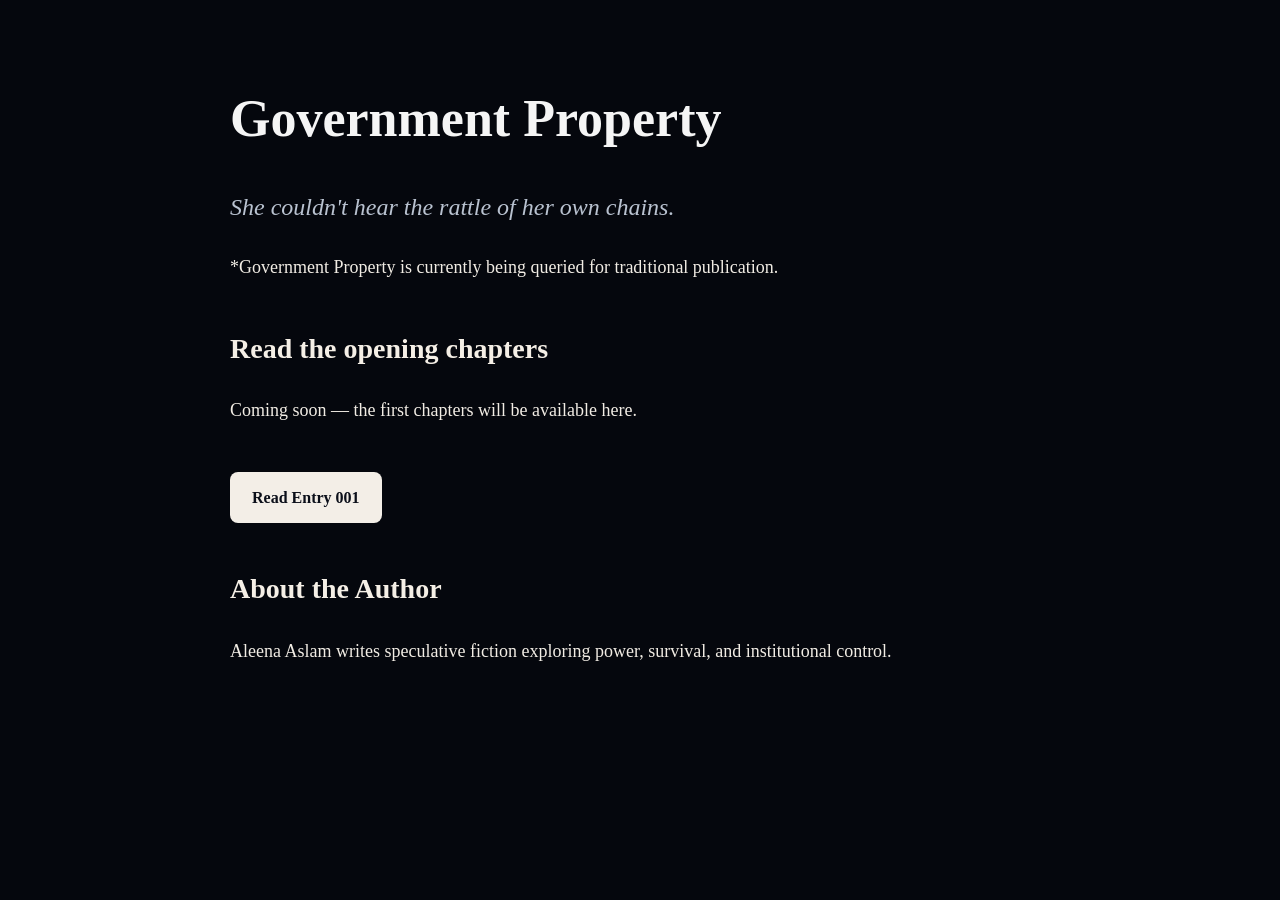
<file: index.html>
<!DOCTYPE html>
<html>

<head>
<title>Government Property</title>
<link rel="stylesheet" href="style.css">
</head>

<body>
<h1>Government Property</h1>
<h3 class="tagline">She couldn't hear the rattle of her own chains.</h3>

<p>
*Government Property is currently being queried for traditional publication.
</p>

<h2>Read the opening chapters</h2>
<p>
Coming soon — the first chapters will be available here.
</p>
<a href="chapter1.html" class="button">Read Entry 001</a>



<h2>About the Author</h2>

<p>
Aleena Aslam writes speculative fiction exploring power, survival, and institutional control.
</p>

</body>

</html>
</file>
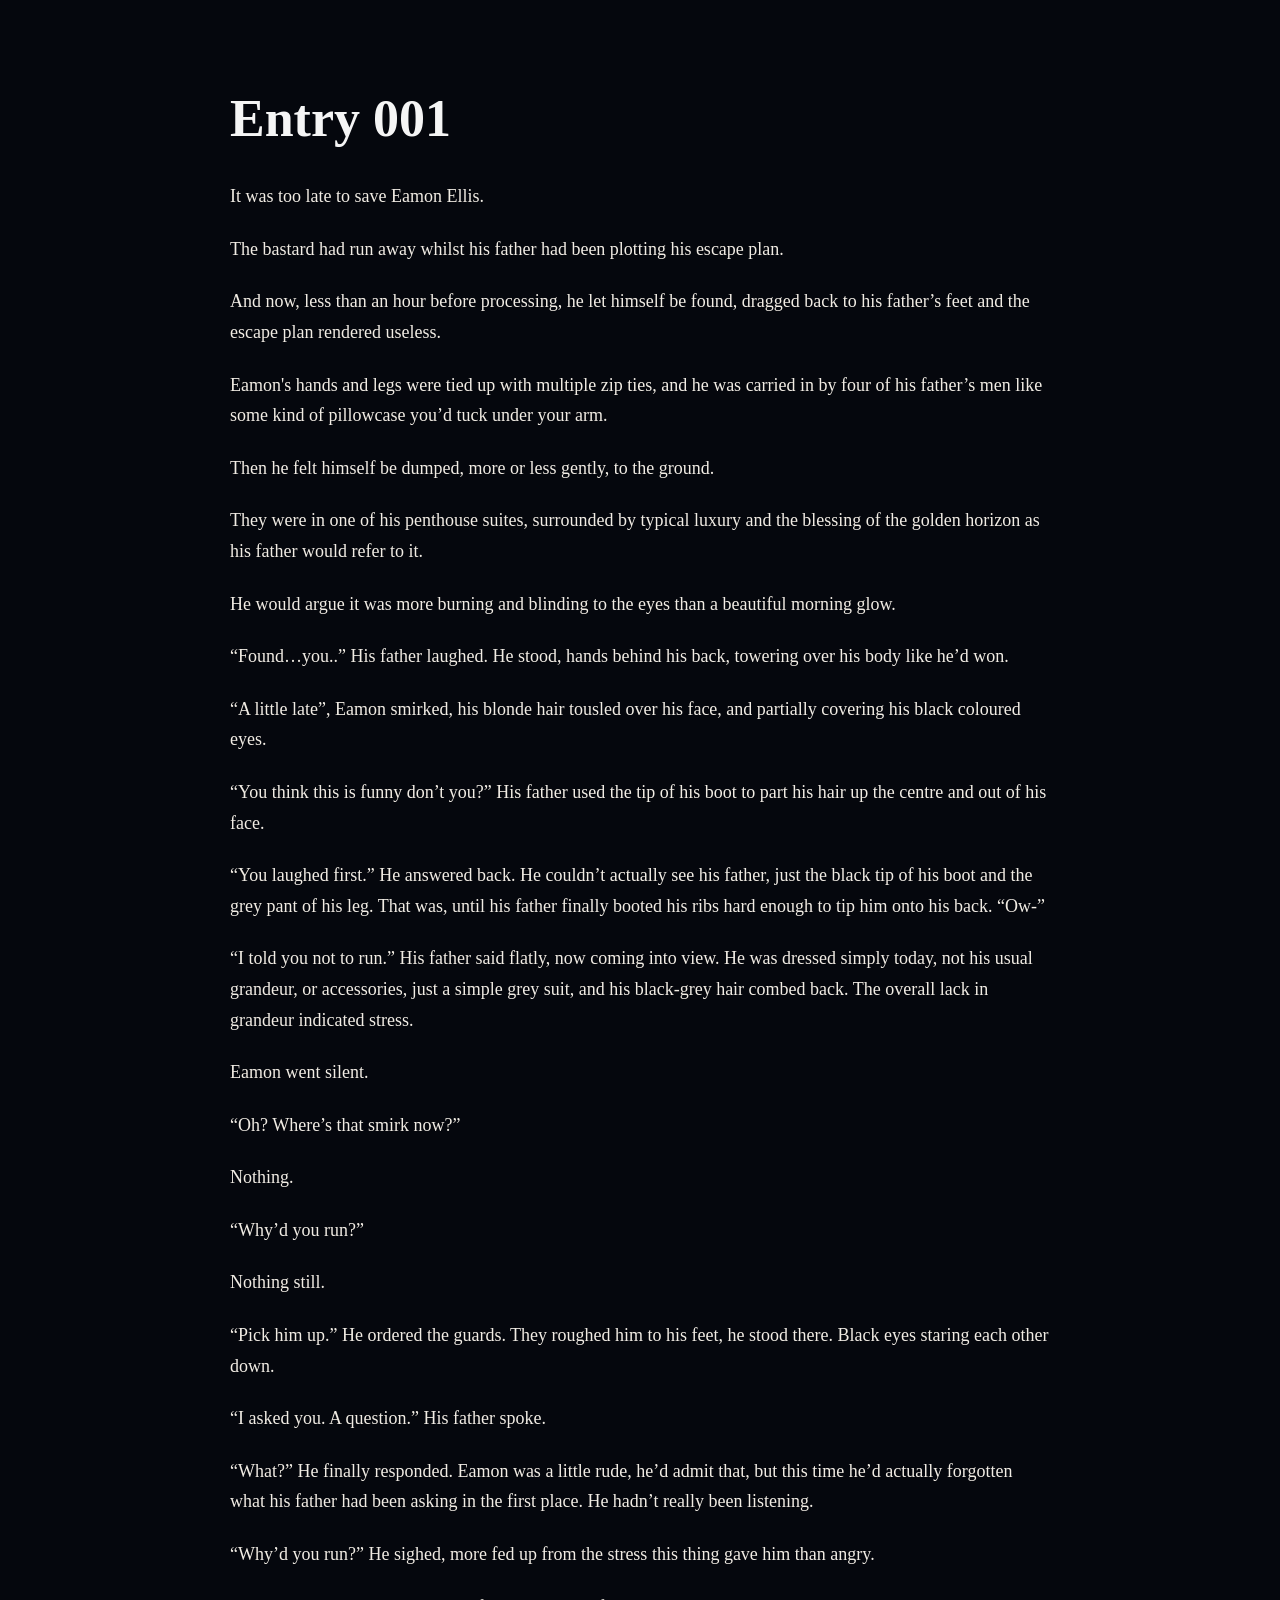
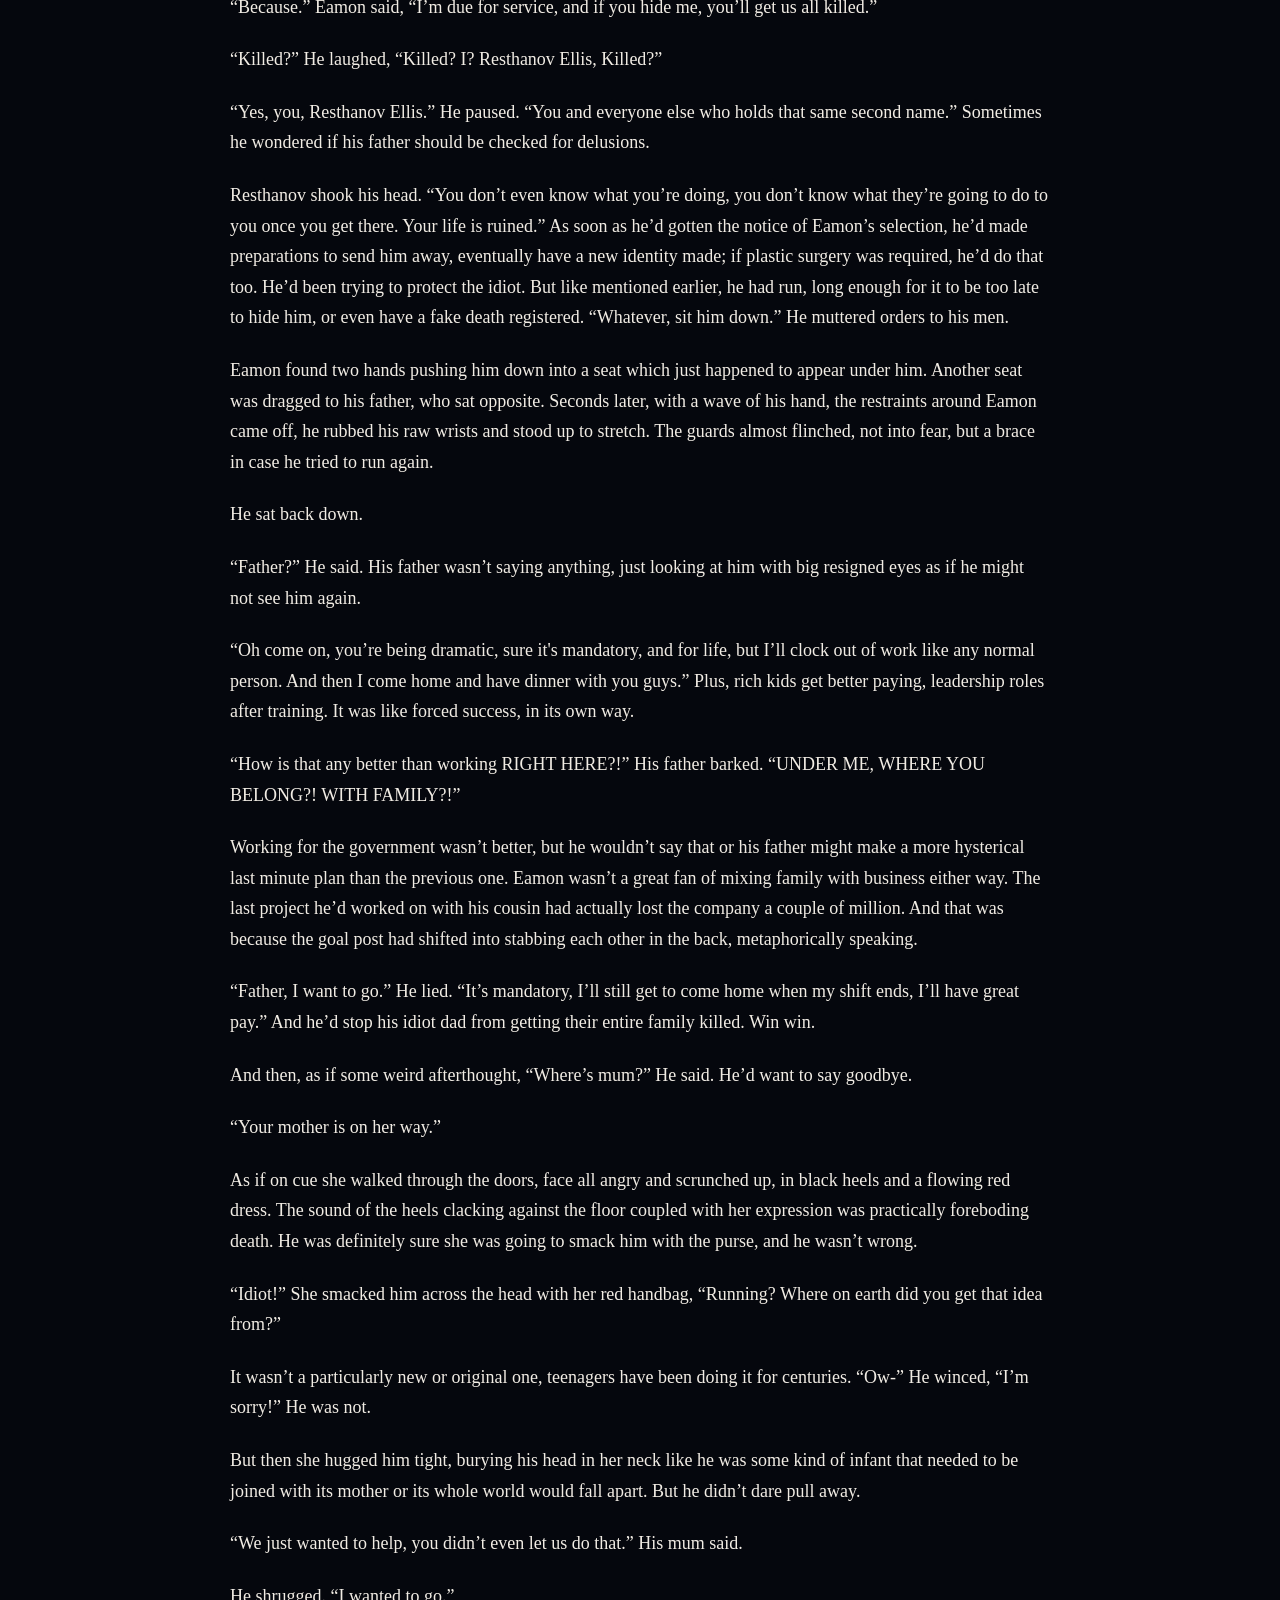
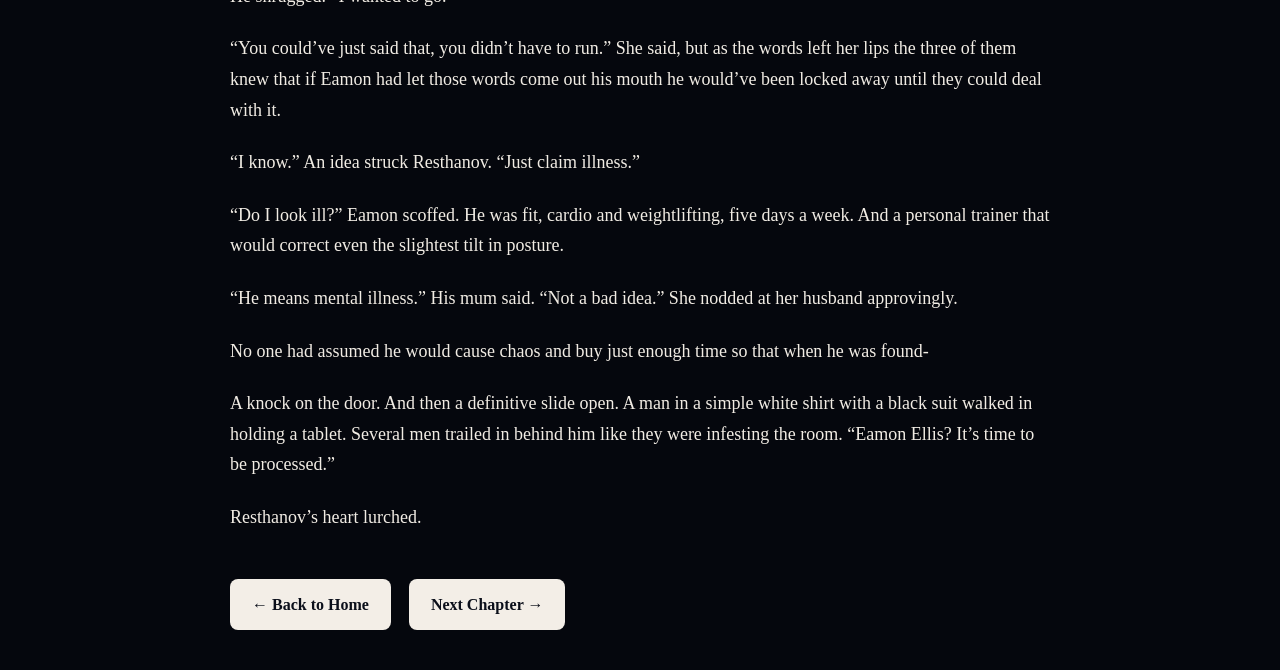
<file: chapter1.html>
<!DOCTYPE html>
<html>

<head>
<title>Entry 001</title>
<link rel="stylesheet" href="style.css">
</head>

<body>
<h1>Entry 001</h1>

<p>It was too late to save Eamon Ellis.</p>

<p>The bastard had run away whilst his father had been plotting his escape plan.</p>

<p>And now, less than an hour before processing, he let himself be found, dragged back to his father’s feet and the escape plan rendered useless.</p>

<p>Eamon's hands and legs were tied up with multiple zip ties, and he was carried in by four of his father’s men like some kind of pillowcase you’d tuck under your arm.</p>

<p>Then he felt himself be dumped, more or less gently, to the ground.</p>

<p>They were in one of his penthouse suites, surrounded by typical luxury and the blessing of the golden horizon as his father would refer to it.</p>

<p>He would argue it was more burning and blinding to the eyes than a beautiful morning glow.</p>

<p>“Found…you..” His father laughed. He stood, hands behind his back, towering over his body like he’d won.</p>

<p>“A little late”, Eamon smirked, his blonde hair tousled over his face, and partially covering his black coloured eyes.</p>

<p>“You think this is funny don’t you?” His father used the tip of his boot to part his hair up the centre and out of his face.</p>

<p>“You laughed first.” He answered back. He couldn’t actually see his father, just the black tip of his boot and the grey pant of his leg. That was, until his father finally booted his ribs hard enough to tip him onto his back. “Ow-”</p>

<p>“I told you not to run.” His father said flatly, now coming into view. He was dressed simply today, not his usual grandeur, or accessories, just a simple grey suit, and his black-grey hair combed back. The overall lack in grandeur indicated stress.</p>

<p>Eamon went silent.</p>

<p>“Oh? Where’s that smirk now?”</p>

<p>Nothing.</p>

<p>“Why’d you run?”</p>

<p>Nothing still.</p>

<p>“Pick him up.” He ordered the guards. They roughed him to his feet, he stood there. Black eyes staring each other down.</p>

<p>“I asked you. A question.” His father spoke.</p>

<p>“What?” He finally responded. Eamon was a little rude, he’d admit that, but this time he’d actually forgotten what his father had been asking in the first place. He hadn’t really been listening.</p>

<p>“Why’d you run?” He sighed, more fed up from the stress this thing gave him than angry.</p>

<p>“Because.” Eamon said, “I’m due for service, and if you hide me, you’ll get us all killed.”</p>

<p>“Killed?” He laughed, “Killed? I? Resthanov Ellis, Killed?”</p>

<p>“Yes, you, Resthanov Ellis.” He paused. “You and everyone else who holds that same second name.” Sometimes he wondered if his father should be checked for delusions.</p>

<p>Resthanov shook his head. “You don’t even know what you’re doing, you don’t know what they’re going to do to you once you get there. Your life is ruined.” As soon as he’d gotten the notice of Eamon’s selection, he’d made preparations to send him away, eventually have a new identity made; if plastic surgery was required, he’d do that too. He’d been trying to protect the idiot. But like mentioned earlier, he had run, long enough for it to be too late to hide him, or even have a fake death registered. “Whatever, sit him down.” He muttered orders to his men.</p>

<p>Eamon found two hands pushing him down into a seat which just happened to appear under him. Another seat was dragged to his father, who sat opposite. Seconds later, with a wave of his hand, the restraints around Eamon came off, he rubbed his raw wrists and stood up to stretch. The guards almost flinched, not into fear, but a brace in case he tried to run again.</p>

<p>He sat back down.</p>

<p>“Father?” He said. His father wasn’t saying anything, just looking at him with big resigned eyes as if he might not see him again.</p>

<p>“Oh come on, you’re being dramatic, sure it's mandatory, and for life, but I’ll clock out of work like any normal person. And then I come home and have dinner with you guys.” Plus, rich kids get better paying, leadership roles after training. It was like forced success, in its own way.</p>

<p>“How is that any better than working RIGHT HERE?!” His father barked. “UNDER ME, WHERE YOU BELONG?! WITH FAMILY?!”</p>

<p>Working for the government wasn’t better, but he wouldn’t say that or his father might make a more hysterical last minute plan than the previous one. Eamon wasn’t a great fan of mixing family with business either way. The last project he’d worked on with his cousin had actually lost the company a couple of million. And that was because the goal post had shifted into stabbing each other in the back, metaphorically speaking.</p>

<p>“Father, I want to go.” He lied. “It’s mandatory, I’ll still get to come home when my shift ends, I’ll have great pay.” And he’d stop his idiot dad from getting their entire family killed. Win win.</p>

<p>And then, as if some weird afterthought, “Where’s mum?” He said. He’d want to say goodbye.</p>

<p>“Your mother is on her way.”</p>

<p>As if on cue she walked through the doors, face all angry and scrunched up, in black heels and a flowing red dress. The sound of the heels clacking against the floor coupled with her expression was practically foreboding death. He was definitely sure she was going to smack him with the purse, and he wasn’t wrong.</p>

<p>“Idiot!” She smacked him across the head with her red handbag, “Running? Where on earth did you get that idea from?”</p>

<p>It wasn’t a particularly new or original one, teenagers have been doing it for centuries. “Ow-” He winced, “I’m sorry!” He was not.</p>

<p>But then she hugged him tight, burying his head in her neck like he was some kind of infant that needed to be joined with its mother or its whole world would fall apart. But he didn’t dare pull away.</p>

<p>“We just wanted to help, you didn’t even let us do that.” His mum said.</p>

<p>He shrugged. “I wanted to go.”</p>

<p>“You could’ve just said that, you didn’t have to run.” She said, but as the words left her lips the three of them knew that if Eamon had let those words come out his mouth he would’ve been locked away until they could deal with it.</p>

<p>“I know.” An idea struck Resthanov. “Just claim illness.”</p>

<p>“Do I look ill?” Eamon scoffed. He was fit, cardio and weightlifting, five days a week. And a personal trainer that would correct even the slightest tilt in posture.</p>

<p>“He means mental illness.” His mum said. “Not a bad idea.” She nodded at her husband approvingly.</p>

<p>No one had assumed he would cause chaos and buy just enough time so that when he was found-</p>

<p>A knock on the door. And then a definitive slide open. A man in a simple white shirt with a black suit walked in holding a tablet. Several men trailed in behind him like they were infesting the room. “Eamon Ellis? It’s time to be processed.”</p>

<p>Resthanov’s heart lurched.</p>

<a href="index.html" class="button">← Back to Home</a>
<a href="chapter2.html" class="button">Next Chapter →</a>
</body>

</html>
</file>
<file: style.css>
body {
    background-color: #05070d;
    color: #f2eee8;
    font-family: Georgia, serif;
    max-width: 820px;
    margin: auto;
    padding: 40px;
    line-height: 1.7;
}

h1 {
    font-size: 52px;
    margin-bottom: 18px;
    color: #f5f5f5;
}

h2 {
    margin-top: 42px;
    font-size: 28px;
    color: #f5efe6;
}


p {
    font-size: 18px;
    margin-bottom: 22px;
    color: #f1ece4;
}

.tagline {
    color: #b9c2d0;
    font-style: italic;
    font-size: 24px;
    font-weight: 400;
    margin-bottom: 24px;
}

.button {
    display: inline-block;
    margin-top: 24px;
    margin-right: 14px;
    padding: 12px 22px;
    background: #f3eee7;
    color: #0b0f1a;
    text-decoration: none;
    font-weight: bold;
    border-radius: 8px;
}

.button:hover {
    background: #ffffff;
}

.chapter-nav {
    margin-top: 40px;
}
</file>
